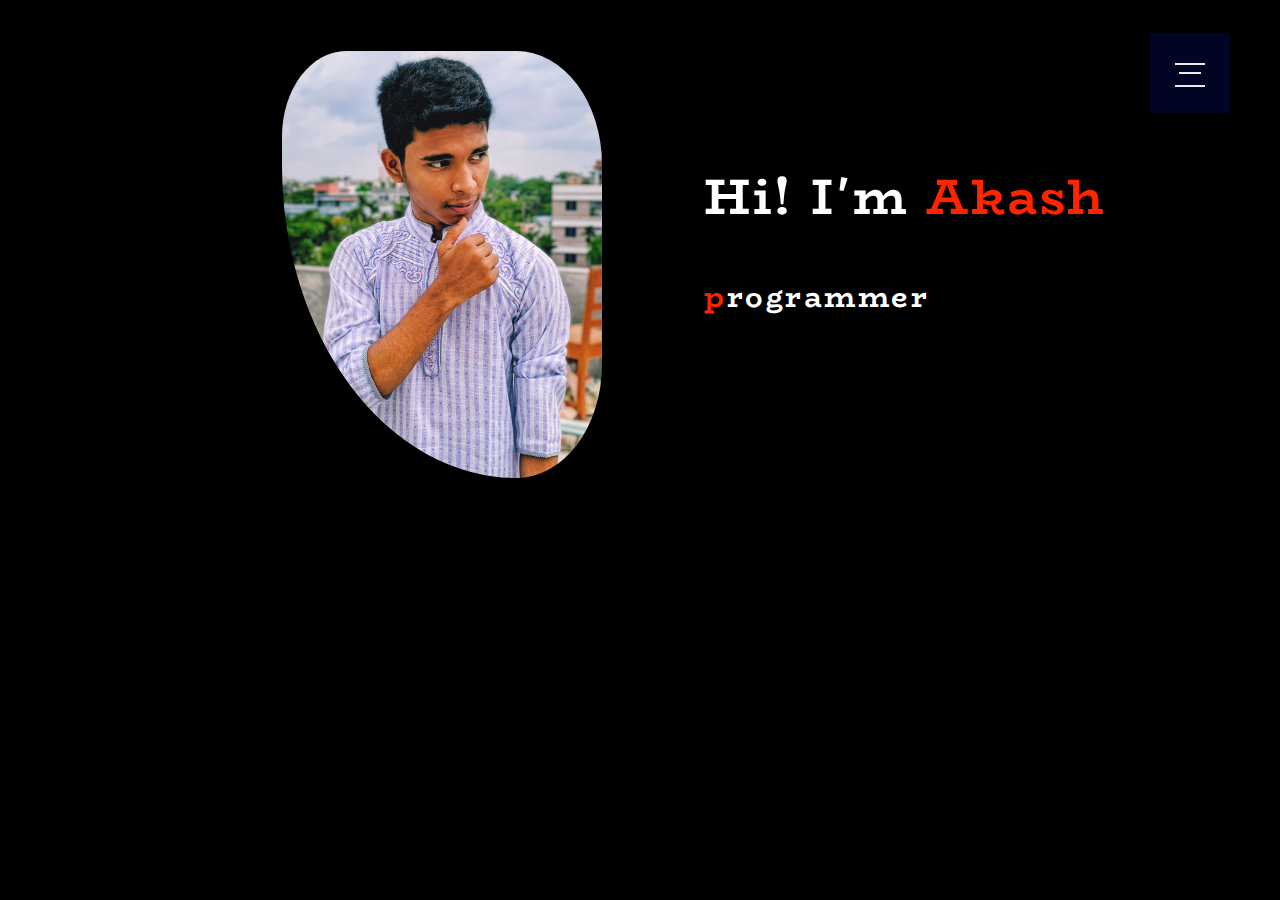
<file: index.html>
<!DOCTYPE html>
<html>

<head>
    <meta charset="utf-8">
    <meta name="viewport" content="width=device-width, initial-scale=1.0, user-scalable=no">
    <title>Niaz Mahmud Akash</title>
    <link rel="icon" href="images/logo-modified.png">

    <link rel="stylesheet" href="css/main.css">
    <link rel="stylesheet" href="css/nav.css">

    <!--Google font -->
    <link href="https://fonts.googleapis.com/css2?family=BioRhyme&family=Orbitron&display=swap" rel="stylesheet">

    <!-- Global site tag (gtag.js) - Google Analytics -->
    <script async src="https://www.googletagmanager.com/gtag/js?id=G-VN0W0T6QWL"></script>
    <script>
        window.dataLayer = window.dataLayer || [];

        function gtag() {
            dataLayer.push(arguments);
        }
        gtag('js', new Date());

        gtag('config', 'G-VN0W0T6QWL');
    </script>
    <!-- Global site tag (gtag.js) - Google Analytics -->
    <script async src="https://www.googletagmanager.com/gtag/js?id=UA-194487690-1"></script>
    <script>
        window.dataLayer = window.dataLayer || [];

        function gtag() {
            dataLayer.push(arguments);
        }
        gtag('js', new Date());

        gtag('config', 'UA-194487690-1');
    </script>
</head>

<body>
    <input class="menu-icon" type="checkbox" id="menu-icon" name="menu-icon" />
    <label for="menu-icon"></label>
    <nav class="nav">
        <ul class="navbar-list">
            <li><a href="index.html">Home</a></li>
            <li><a href="about.html">About</a></li>
            <li><a href="projects.html">My Work</a></li>
            <li><a href="contact.html">Contact Me</a></li>
        </ul>
    </nav>
    <div class="heading">
        <!-- <img src="images/1648615717255.jpg" alt="My picture"> -->
        <img src="images/my_picture.jpg" alt="My picture">
        <div class="heading-text">
            <h1>Hi! I'm <span>Akash</span></h1>
            <br>
            <h3><span>p</span>rogrammer</h1>
        </div>
    </div>
</body>

</html>
</file>
<file: css/main.css>
* {
    margin: 0;
    padding: 0;
    box-sizing: border-box;
}

body {
    background-color: black;
    font-family: BioRhyme;
}


/* .heading img {
    display: flex;
    width: 18%;
    height: 50%;
    border-radius: 54% 72% 72% 198%;
    margin: 4% 0 0 22%;
    user-select: none;
    -webkit-user-drag: none;
    justify-content: center;
} */

.heading img {
    display: flex;
    width: 25%;
    height: 40%;
    border-radius: 54% 72% 72% 198%;
    margin: 4% 0 0 22%;
    user-select: none;
    -webkit-user-drag: none;
    justify-content: center;
}

.heading-text {
    color: white;
    margin-top: -25%;
    margin-left: 55%;
    font-size: 25px;
    font-weight: bold;
    letter-spacing: 2.5px;
}

.heading-text span {
    color: #ff2300;
}

.h3 span {
    color: #ff2300;
}

.heading-text,
.heading-text span {
    animation-duration: 1.5s;
    animation-fill-mode: both;
}

.heading-text span {
    display: inline-block
}

.heading-text {
    animation-name: heading-text;
}

@keyframes heading-text {
    from {
        opacity: 0;
        transform: translateY(100%);
    }
    to {
        opacity: 1
    }
}

@media screen and (max-width:736px) {
    .heading img {
        width: 60%;
        margin-top: 30%;
        margin-left: 15%;
    }
    .heading-text {
        margin-top: 10%;
        margin-left: 0;
        font-size: 15px;
        width: 100%;
    }
    h1,
    h3 {
        margin-left: 20px;
    }
    h1 {
        font-size: 38px;
    }
    h3 {
        font-size: 24px;
    }
}
</file>
<file: css/nav.css>
[type="checkbox"]:checked,
[type="checkbox"]:not(:checked) {
    position: absolute;
    left: -9999px;
}

.menu-icon:checked+label,
.menu-icon:not(:checked)+label {
    position: fixed;
    top: 63px;
    right: 75px;
    display: block;
    width: 30px;
    height: 30px;
    padding: 0;
    margin: 0;
    cursor: pointer;
    z-index: 10;
}

.menu-icon:checked+label:before,
.menu-icon:not(:checked)+label:before {
    position: absolute;
    content: '';
    display: block;
    width: 30px;
    height: 20px;
    z-index: 20;
    top: 0;
    left: 0;
    border-top: 2px solid #ececee;
    border-bottom: 2px solid #ececee;
    transition: border-width 100ms 1500ms ease, top 100ms 1600ms cubic-bezier(0.23, 1, 0.32, 1), height 100ms 1600ms cubic-bezier(0.23, 1, 0.32, 1), background-color 200ms ease, transform 200ms cubic-bezier(0.23, 1, 0.32, 1);
}

.menu-icon:checked+label:after,
.menu-icon:not(:checked)+label:after {
    position: absolute;
    content: '';
    display: block;
    width: 22px;
    height: 2px;
    z-index: 20;
    top: 10px;
    right: 4px;
    background-color: #ececee;
    margin-top: -1px;
    transition: width 100ms 1750ms ease, right 100ms 1750ms ease, margin-top 100ms ease, transform 200ms cubic-bezier(0.23, 1, 0.32, 1);
}

.menu-icon:checked+label:before {
    top: 10px;
    transform: rotate(45deg);
    height: 2px;
    background-color: #ececee;
    border-width: 0;
    transition: border-width 100ms 340ms ease, top 100ms 300ms cubic-bezier(0.23, 1, 0.32, 1), height 100ms 300ms cubic-bezier(0.23, 1, 0.32, 1), background-color 200ms 500ms ease, transform 200ms 1700ms cubic-bezier(0.23, 1, 0.32, 1);
}

.menu-icon:checked+label:after {
    width: 30px;
    margin-top: 0;
    right: 0;
    transform: rotate(-45deg);
    transition: width 100ms ease, right 100ms ease, margin-top 100ms 500ms ease, transform 200ms 1700ms cubic-bezier(0.23, 1, 0.32, 1);
}

.nav {
    position: fixed;
    top: 33px;
    right: 50px;
    display: block;
    width: 80px;
    height: 80px;
    padding: 0;
    margin: 0;
    z-index: 9;
    overflow: hidden;
    box-shadow: 0 8px 30px 0 rgba(0, 0, 0, 0.3);
    /* background-color: #353746; */
    background-color: #000524;
    animation: border-transform 7s linear infinite;
    transition: top 350ms 1100ms cubic-bezier(0.23, 1, 0.32, 1), right 350ms 1100ms cubic-bezier(0.23, 1, 0.32, 1), transform 250ms 1100ms ease, width 650ms 400ms cubic-bezier(0.23, 1, 0.32, 1), height 650ms 400ms cubic-bezier(0.23, 1, 0.32, 1);
}

@keyframes border-transform {
    0%,
    100% {
        border-radius: 63% 37% 54% 46% / 55% 48% 52% 45%;
    }
    14% {
        border-radius: 40% 60% 54% 46% / 49% 60% 40% 51%;
    }
    28% {
        border-radius: 54% 46% 38% 62% / 49% 70% 30% 51%;
    }
    42% {
        border-radius: 61% 39% 55% 45% / 61% 38% 62% 39%;
    }
    56% {
        border-radius: 61% 39% 67% 33% / 70% 50% 50% 30%;
    }
    70% {
        border-radius: 50% 50% 34% 66% / 56% 68% 32% 44%;
    }
    84% {
        border-radius: 46% 54% 50% 50% / 35% 61% 39% 65%;
    }
}

.menu-icon:checked~.nav {
    animation-play-state: paused;
    top: 50%;
    right: 50%;
    transform: translate(50%, -50%);
    width: 200%;
    height: 200%;
    transition: top 350ms 700ms cubic-bezier(0.23, 1, 0.32, 1), right 350ms 700ms cubic-bezier(0.23, 1, 0.32, 1), transform 250ms 700ms ease, width 750ms 1000ms cubic-bezier(0.23, 1, 0.32, 1), height 750ms 1000ms cubic-bezier(0.23, 1, 0.32, 1);
}

.nav ul {
    position: absolute;
    top: 50%;
    left: 0;
    display: block;
    width: 100%;
    padding: 0;
    margin: 0;
    z-index: 6;
    text-align: center;
    transform: translateY(-50%);
    list-style: none;
}

.nav ul li {
    position: relative;
    display: block;
    width: 100%;
    padding: 0;
    margin: 10px 0;
    text-align: center;
    list-style: none;
    pointer-events: none;
    opacity: 0;
    visibility: hidden;
    transform: translateY(30px);
    transition: all 250ms linear;
}

.nav ul li:nth-child(1) {
    transition-delay: 200ms;
}

.nav ul li:nth-child(2) {
    transition-delay: 150ms;
}

.nav ul li:nth-child(3) {
    transition-delay: 100ms;
}

.nav ul li:nth-child(4) {
    transition-delay: 50ms;
}

.nav ul li a {
    font-family: BioRhyme;
    font-size: 9vh;
    text-transform: uppercase;
    line-height: 1.2;
    font-weight: 800;
    display: inline-block;
    position: relative;
    color: #ececee;
    text-decoration: none;
    transition: all 250ms linear;
}

.nav ul li a:hover {
    text-decoration: none;
    color: #ff2300;
}

.nav ul li a:after {
    display: block;
    position: absolute;
    top: 50%;
    content: '';
    height: 2vh;
    margin-top: -1vh;
    width: 0;
    left: 0;
    background-color: #353746;
    opacity: 0.8;
    transition: width 250ms linear;
}

.nav ul li a:hover:after {
    width: 100%;
}

.menu-icon:checked~.nav ul li {
    pointer-events: auto;
    visibility: visible;
    opacity: 1;
    transform: translateY(0);
    transition: opacity 350ms ease, transform 250ms ease;
}

.menu-icon:checked~.nav ul li:nth-child(1) {
    transition-delay: 1400ms;
}

.menu-icon:checked~.nav ul li:nth-child(2) {
    transition-delay: 1480ms;
}

.menu-icon:checked~.nav ul li:nth-child(3) {
    transition-delay: 1560ms;
}

.menu-icon:checked~.nav ul li:nth-child(4) {
    transition-delay: 1640ms;
}

.logo {
    position: absolute;
    top: 60px;
    left: 50px;
    display: block;
    z-index: 11;
    transition: all 250ms linear;
}

.logo img {
    height: 26px;
    width: auto;
    display: block;
}

@media screen and (max-width: 991px) {
    .menu-icon:checked+label,
    .menu-icon:not(:checked)+label {
        right: 55px;
    }
    .logo {
        left: 30px;
    }
    .nav {
        right: 30px;
    }
    h1 {
        font-size: 35px;
    }
    .texts {
        width: 85%;
        font-size: 20px;
    }
    .nav ul li a {
        font-size: 6vh;
    }
}
</file>
